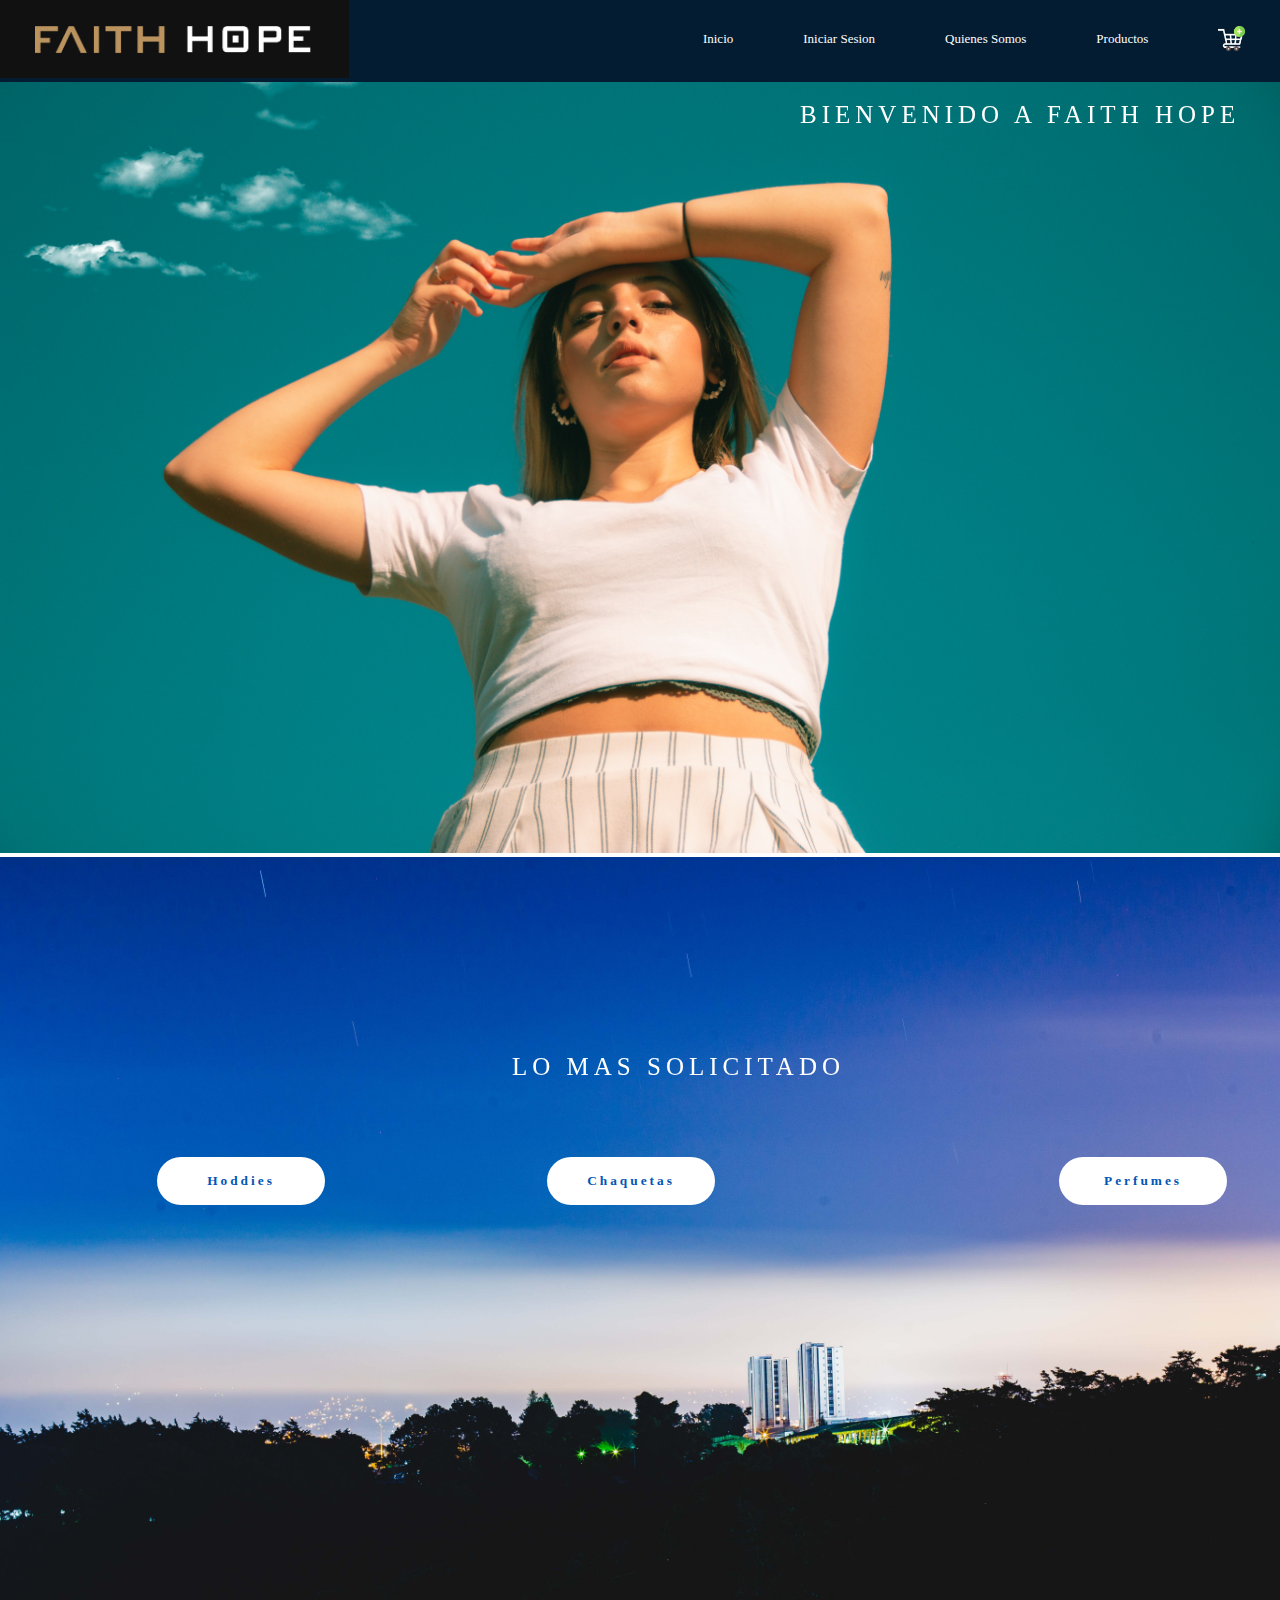
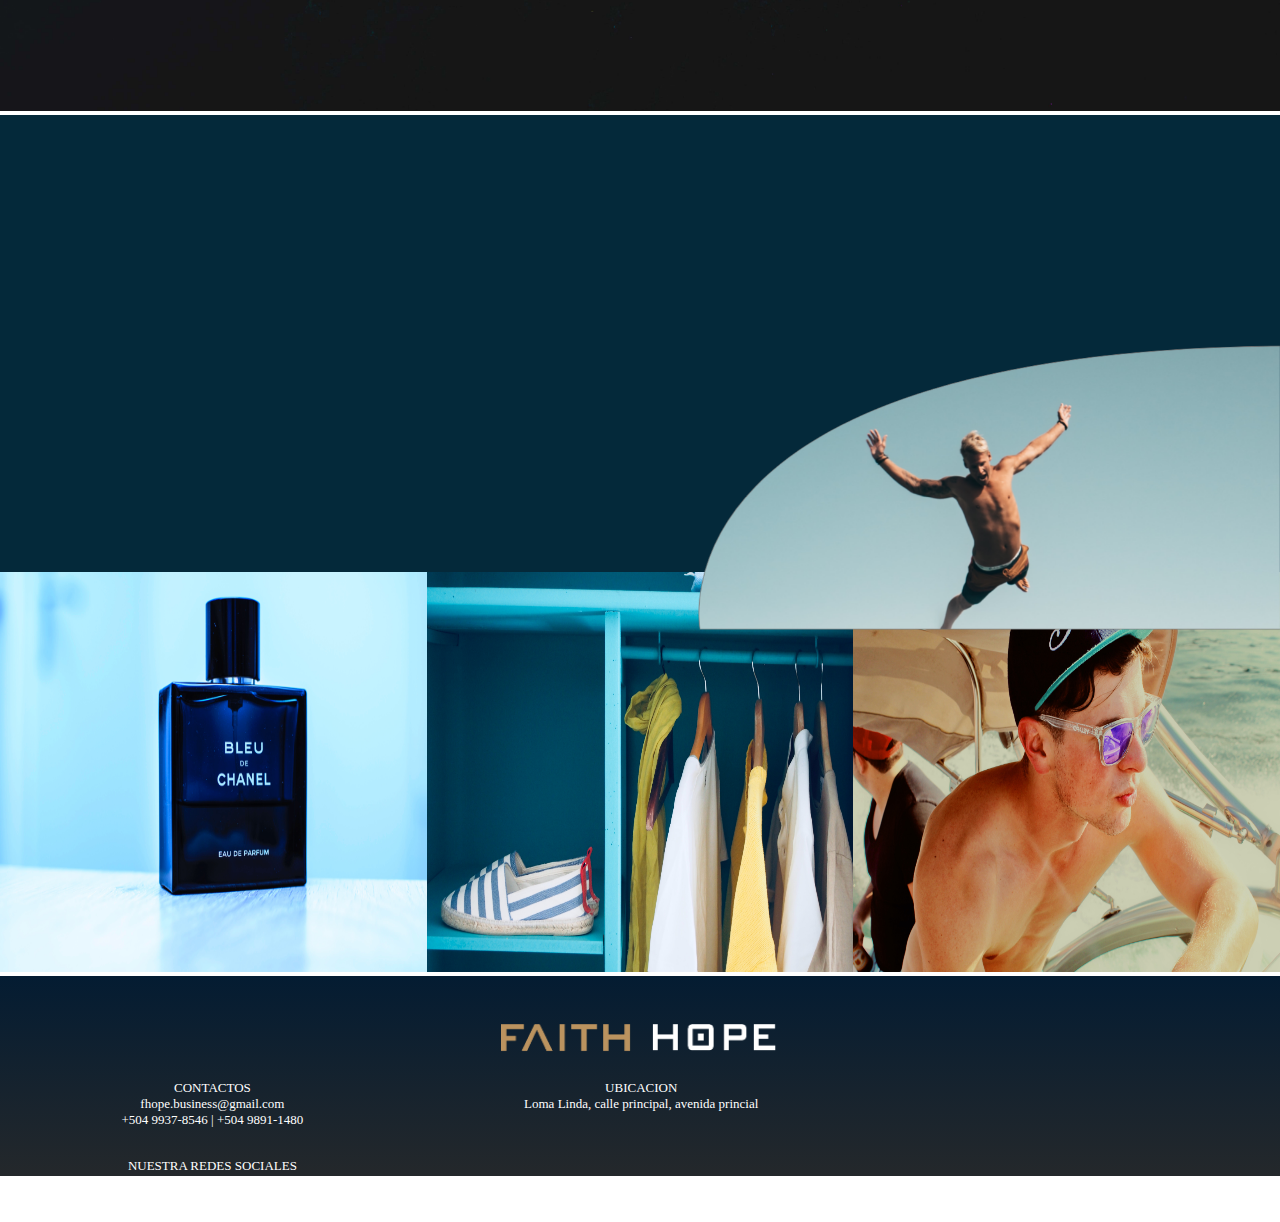
<file: index.html>
<!doctype html>
<html>
<head>
	<link href="design.css" rel="stylesheet" type="text/css">
<meta charset="utf-8">
<meta name="Description" content="Tienda Online Faith Hope">
<meta name="Keywords" content="Moda, Estilo y Diseño en Honduras">
<title>FAITH HOPE</title>
</head>

<body>
	<div class="container">
		<header class="cabezal">
		<ul>
		<li><a href="INICIO.html"><img src="FH---LOGO1.png" width="278.697 px" height="50 px"></a></li>
		<li class="item"><a><img class="item1" src="anadir-al-carrito.png"></a></li>
		<li class="item"><a href="Productos.html">Productos</a></li>
		<li class="item"><a href="QUIENES SOMOS.html">Quienes Somos</a></li>
		<li class="item"><a href="Login.html">Iniciar Sesion</a></li>
		<li class="item"><a >Inicio</a></li>
		</ul>
	</header>
	</div>
	<div class="container1">
		<div class="galeria">
	<div class="img1"><img class="im" src="umur-batur-kocak-qEfoiYoUp0I-unsplash.jpg">
	<div class="titulop"><p>BIENVENIDO A FAITH HOPE</p></div></div>

	</div>

	<div class="galeria">
		<div class="titulo2"><p>LO MAS SOLICITADO</p></div>
		<div class="button1">
		<button class="button5" onClick="miFunc()">Hoddies</button></div>
			<div class="button10">
		<button class="button5" onClick="miFunc()">Chaquetas</button></div>
				<div class="button100">
					<button class="button5" onClick="miFunc()">Perfumes</button></div>
		</div>
		</div>
	<div class="img1"><img class="im" src="kevin-luarte-g3lEECFBNWs-unsplash.jpg">
		</div>	</div>
	<div class="contenedor">
		<div class="imgend"><img class="im" src="oliver-sjostrom-4pxycrNRhvg-unsplash.png"></div>
		</div>


	<div class="contenedor2">
		<div>
		<img  src="jeroen-den-otter-2b0JeJTEclQ-unsplash.jpg" height="400px">	</div>
		<div>	<img  src="jordi-pujadas--6Ju76xzahY-unsplash.jpg" height="400px"></div>
		<div><img  src="ruben-ramirez-r7lS8gCbpo0-unsplash.jpg" height="400px">	</div></div>

	

<div class="contenedor3">
	<footer>
		<br>
		<br>
		<div align="center">
		<img src="FH---LOGO1.png" width="278.697 px" height="50 px">
		</div>
		<div class="pie1"> <p class="p1">CONTACTOS<br>fhope.business@gmail.com <br>+504 9937-8546 | +504 9891-1480
			</p>
	<p class="p1">UBICACION<br>Loma Linda, calle principal,  avenida princial
			<br>
			<br>
			</p>
		<p class="p1">NUESTRA REDES SOCIALES <br>
			@Faithopehn
			<br>
			<br>
			</p>
		</div>
	</footer>
		</div>

	<script>
  function miFunc() {
window.location.href="Productos.html"  }
</script>
	</body>
</html>
</file>
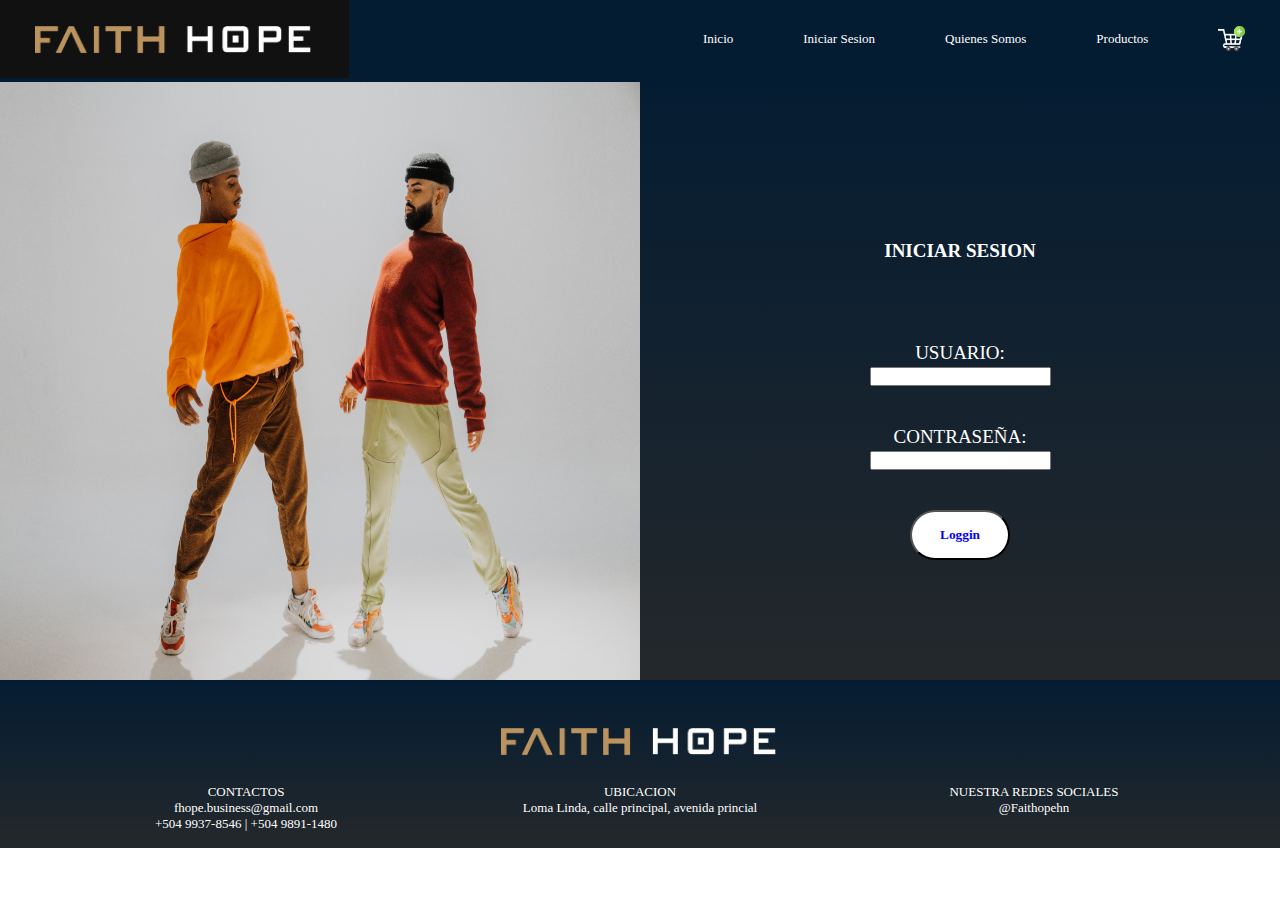
<file: Login.html>
<!doctype html>
<html>
<head> <link href="estilos2.css" rel="stylesheet" type="text/css">
<meta charset="utf-8">
<title>Login</title>
</head>

<body>
	<div class="container">
		<header class="cabezal">
		<ul>
		<li><a href="INICIO.html"><img src="FH---LOGO1.png" width="278.697 px" height="50 px"></a></li>
		<li class="item"><a><img class="item1" src="anadir-al-carrito.png"></a></li>
		<li class="item"><a href="Productos.html">Productos</a></li>
		<li class="item"><a href="QUIENES SOMOS.html">Quienes Somos</a></li>
		<li class="item"><a href="Login.html">Iniciar Sesion</a></li>
		<li class="item"><a href="INICIO.html">Inicio</a></li>
	
		
		
	
		
		</ul>
	</header>
	</div>
<div class="contenedor">
	<div class="div1">
		<img src="sj-objio-FFjd5-xbx98-unsplash (1).jpg" width="100%" height="100%">
		
		</div>
	<div class="div2">
		<div class="forms1">
	  <p><strong>INICIAR SESION</strong></p></div>
	  <div class="forms"><p>USUARIO:</p>
		<p><input type="email"></p>
		</div>
	  <div class="forms">
		<p>CONTRASEÑA:</p>
		<p><input type="password"></p></div>
		<div class="forms"><button class="buttons">Loggin</button></div>
</div></div>

	
<div class="contenedor3">
	<footer>
		<br>
		<br>
		<div align="center">
		<img src="FH---LOGO1.png" width="278.697 px" height="50 px">
		</div>
		<div class="pie1"> <p class="p1">CONTACTOS<br>fhope.business@gmail.com <br>+504 9937-8546 | +504 9891-1480
			</p>
	<p class="p1">UBICACION<br>Loma Linda, calle principal,  avenida princial
			<br>
			<br>
			</p>
		<p class="p1">NUESTRA REDES SOCIALES <br>
			@Faithopehn
			<br>
			<br>
			</p>
		</div>
	</footer>
		</div>
</body>
</html>
</file>
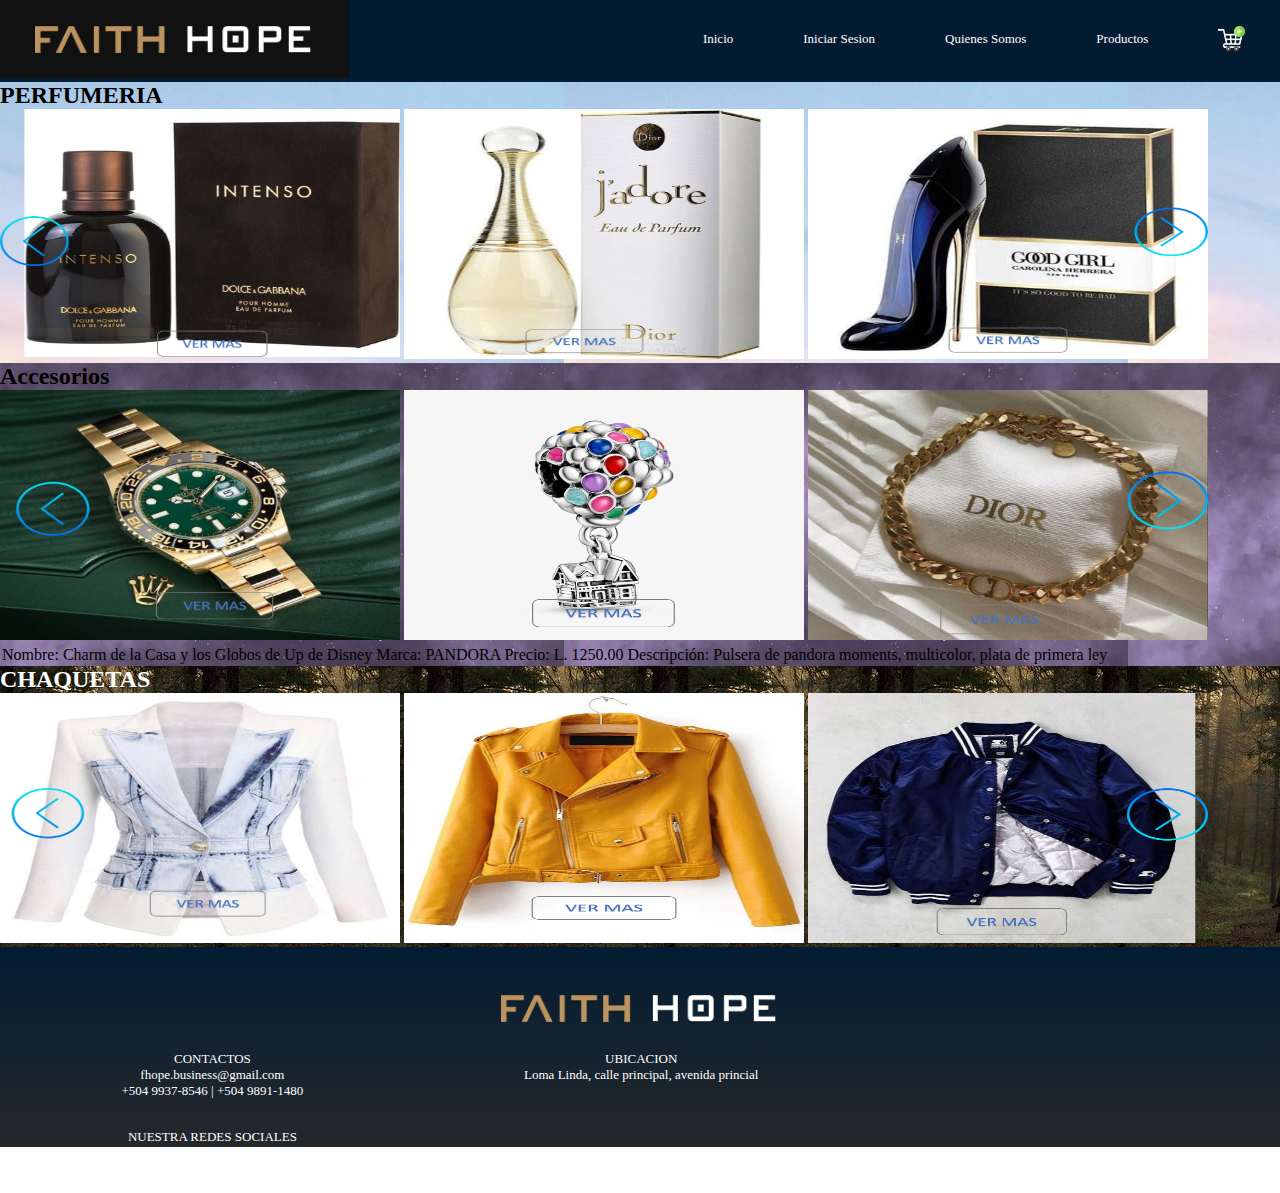
<file: Productos.html>
<!doctype html>
<html>
<head>
	<link href="design.css" rel="stylesheet" type="text/css">
<meta charset="utf-8">
<meta name="Description" content="Tienda Online Faith Hope">
<meta name="Keywords" content="Moda, Estilo y Diseño en Honduras">
<title>FAITH HOPE</title>
</head>

<body>

	<div class="container">
		<header>
		<ul>
		<li><a href="index.html"><img src="FH---LOGO1.png" width="278.697 px" height="50 px"></a></li>
		<li class="item"><a><img class="item1" src="anadir-al-carrito.png"></a></li>
		<li class="item"><a href="Productos.html">Productos</a></li>
		<li class="item"><a href="QUIENES SOMOS.html">Quienes Somos</a></li>
		<li class="item"><a href="Login.html">Iniciar Sesion</a></li>
		<li class="item"><a href="index.html" >Inicio</a></li>
		</ul>
	</header>
	</div>

<fieldset  style="background-color:rgb(173, 216, 230);">

  <div >
		<li class="item"><a href="#perfume">Perfumeria</a></li>
		<li class="item"><a href="#accesorios">Accesorios</a></li>
		<li class="item"><a href="#chaquetas">Chaquetas</a></li>
		<li class="item"><a>Ropa deportiva</a></li>
		<li class="item"><a>Ropa casual</a></li>
</div>
</fieldset>

<section class="bg-primary" id="Perfumeria" style="background-image: url(images/fperfumes.jpg)" style="background-size: cover" style="background-position: center" >
<div class="container">
  <h2 id="perfume">PERFUMERIA</h2>
  <img src="images/dgi.png" width="400px" height="250px" alt="Intenso Dulce & Gabbana" class="alignleft size-full wp-image-3032">
  <img src="images/jad.png" width="400px" height="250px" alt="J'adore Dior" class="alignleft size-full wp-image-3032">
  <img src="images/ggch.png" width="400px" height="250px" alt="Good Girl Carolina Herrera" class="alignleft size-full wp-image-3032">
    </div>
</section>

<section class="bg-primary" id="Accesorios" style="background-image: url(images/faccesorios.jpg)" style="background-size: cover" style="background-position: center" >
<div class="container">
  <h2 id="accesorios">Accesorios</h2>
  <img src="images/rolexv.png" width="400px" height="250px" alt="Rolex Verde" class="alignleft size-full wp-image-3032">
  <img src="images/pandoraup.png" width="400px" height="250px" alt="Disney X PANDORA" class="alignleft size-full wp-image-3034">
  <img src="images/choquedior.png" width="400px" height="250px" alt="DIOR" class="alignleft size-full wp-image-3036">
    </div>
  <table class="default">
  <tr>
  <td>Nombre: Charm de la Casa y los Globos de Up de Disney
      Marca: PANDORA
      Precio: L. 1250.00
      Descripción:
      Pulsera de pandora moments, multicolor, plata de primera ley
  </td>
</tr>
</table>
</section>

<section class="bg-primary" id="Chaquetas" style="background-image: url(images/fchaquetas.jpg)" style="background-size: cover" style="background-position: center" >
<div class="container">
  <h2 id="chaquetas" style="color:#FDFEFE" style="text-align: center">CHAQUETAS</h2>
  <img src="images/chaquetablanca.png" width="400px" height="250px" alt="Chaqueta Blanca" class="alignleft size-full wp-image-3032">
  <img src="images/chaquetaamarilla.png" width="400px" height="250px" alt="Chaqueta Amarilla" class="alignleft size-full wp-image-3034">
  <img src="images/chaquetaazul.png" width="400px" height="250px" alt="Chaqueta Azul" class="alignleft size-full wp-image-3036">
    </div>
</section>

<div class="contenedor3">
	<footer>
		<br>
		<br>
		<div align="center">
		<img src="FH---LOGO1.png" width="278.697 px" height="50 px">
		</div>
		<div class="pie1"> <p class="p1">CONTACTOS<br>fhope.business@gmail.com <br>+504 9937-8546 | +504 9891-1480
			</p>
	<p class="p1">UBICACION<br>Loma Linda, calle principal,  avenida princial
			<br>
			<br>
			</p>
		<p class="p1">NUESTRA REDES SOCIALES <br>
			@Faithopehn
			<br>
			<br>
			</p>
		</div>
	</footer>
</div>
</body>
</html>
</file>
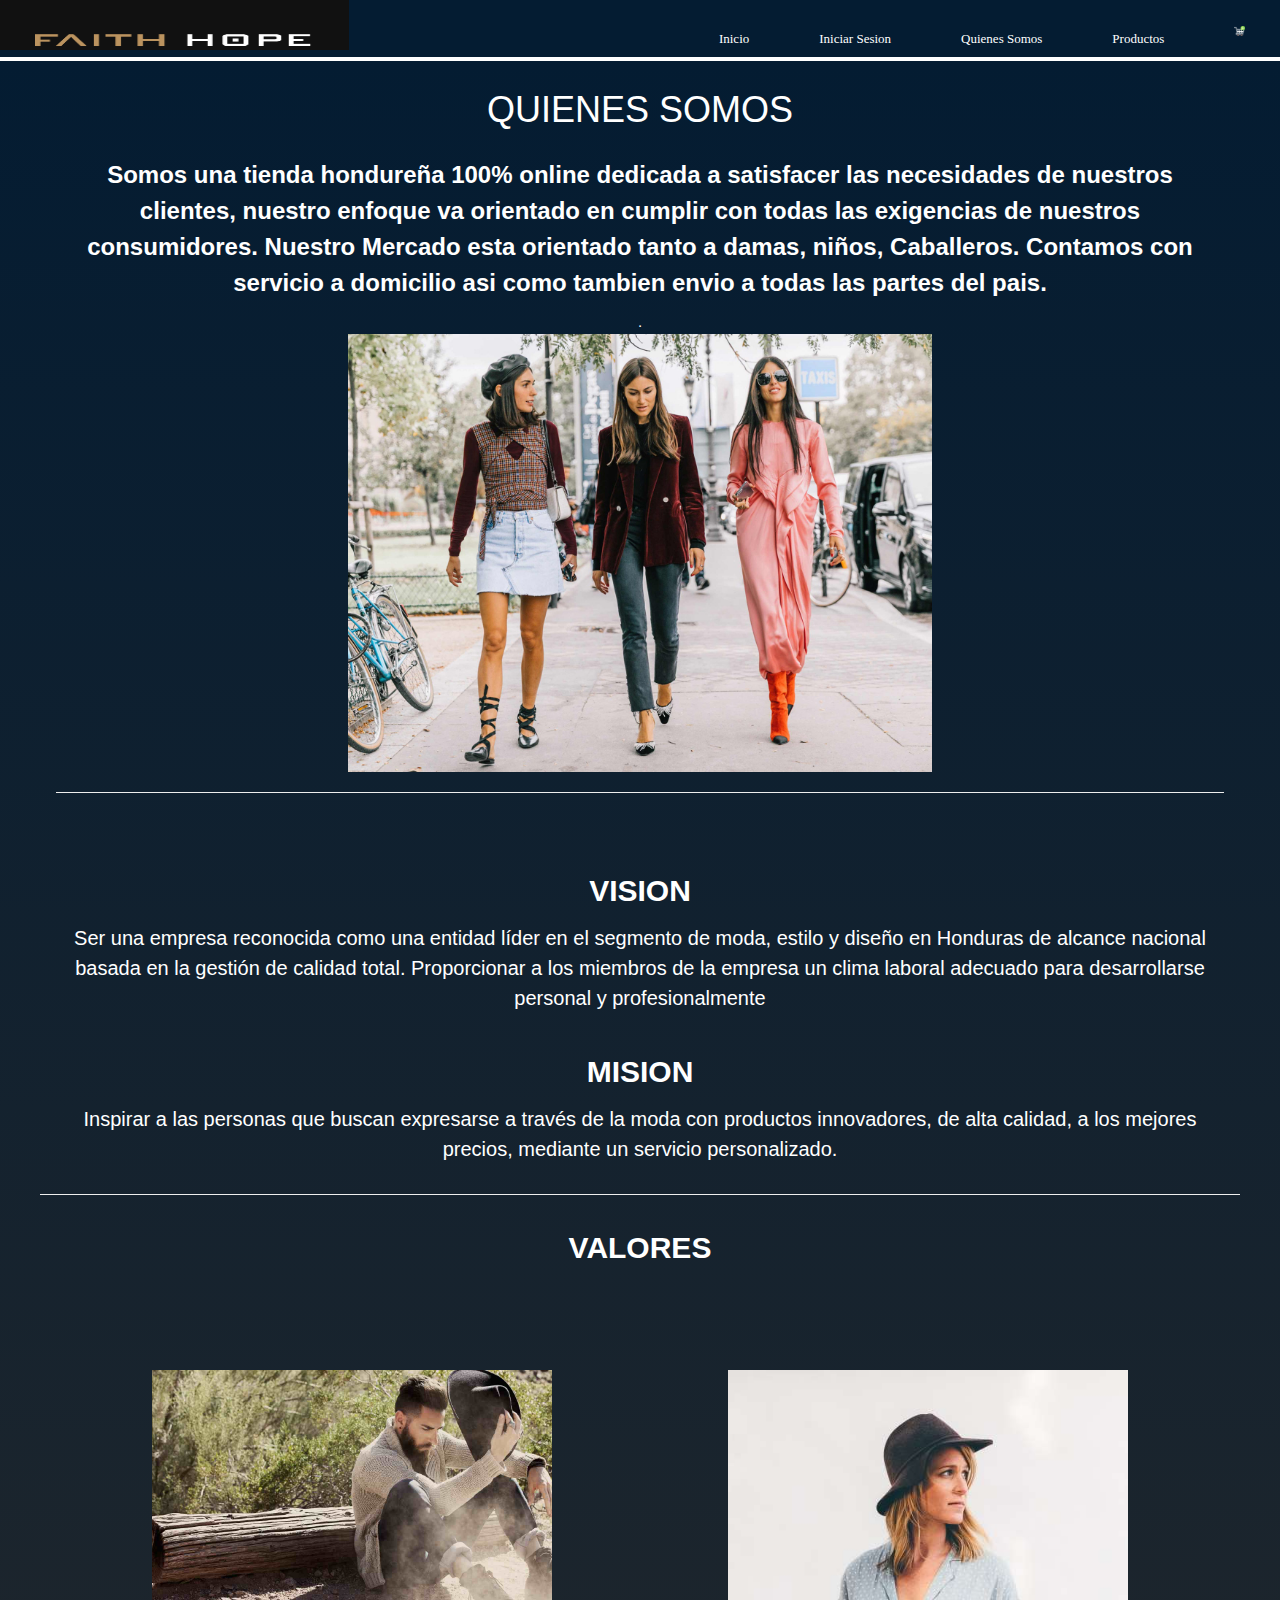
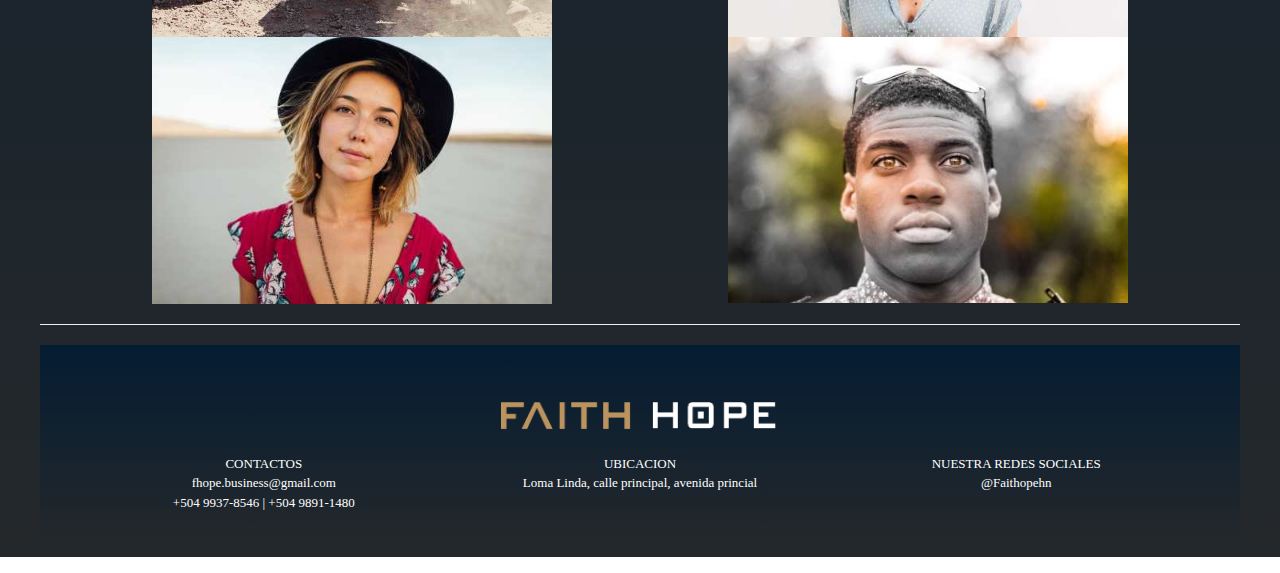
<file: QUIENES SOMOS.html>
<!DOCTYPE html>
<html lang="es">
  <head>
    <link href="design.css" rel="stylesheet" type="text/css">

    <meta charset="utf-8">
    <link rel="stylesheet" href="https://www.w3schools.com/w3css/4/w3.css">
    <meta name="Description" content="Tienda Online Faith Hope">
    <meta name="Keywords" content="Moda, Estilo y Diseño en Honduras">
   
    <title>FAITH HOPE 2</title>
  </head>
  


   <body>
   
    <div class="container">
      <header class="cabezal">
      <ul>
      <li><a href="INICIO.html"><img src="FH---LOGO1.png" width="278.697 px" height="50 px"></a></li>
      <li class="item"><a><img class="item1" src="anadir-al-carrito.png"></a></li>
      <li class="item"><link rel="icon" href=""></li>
      <li class="item"><a href="Productos.html">Productos</a></li>
       <li class="item"><a href="QUIENES SOMOS.html">Quienes Somos</a></li>
      <li class="item"><a href="Login.html">Iniciar Sesion</a></li>
      <li class="item"><a href="INICIO.html">Inicio</a></li>





        </ul>
      </header>
    </div>

  
  <br>
  
  <br>
  <style>

    .div-1{
      background: linear-gradient(#041C32, #24282B);
      text-align:center;

      font-size: 15px;
    }

</style>

 

  
 <div class="div-1">

  <font color="#FFFFFF" face="" </font> 
 
 

    
      <div class="w3-container  w3-margin w3-padding-large">
        <div class="w3-center">
          <h1>QUIENES SOMOS </h1> 
        </div>

        <div class="w3-container">
          <p><strong><h3>Somos una tienda hondureña 100% online dedicada a satisfacer las necesidades de nuestros clientes, 
            nuestro enfoque va orientado en cumplir con todas las exigencias de nuestros consumidores. Nuestro Mercado esta orientado  tanto a damas, niños, Caballeros.
            Contamos con servicio a domicilio asi como tambien envio a todas las partes del pais.</h3> </strong>  .</p>
          <img src="moda_tendencias.jpg"  alt="moda" style="width:50%" class="w3-center">
          
         
  
      <br>
      <hr>
         
            <br>
            <br>
    
          </div>
           
            <div class="w3-container w3-row-padding">
              <div align="center">
              <H2><strong>VISION</strong></H2>
                <p><h4>Ser una empresa reconocida como una entidad líder en el segmento de moda, estilo y diseño en Honduras de alcance nacional basada en la gestión de calidad total.
                  Proporcionar a los miembros de la empresa un clima laboral adecuado para desarrollarse personal y profesionalmente</h4></p>
              </div>
            </div>
              <div class=" w3-margin"></div>
              <div class="w3-container  w3-row-padding">
                <div align="center">
                <h2><strong>MISION</strong></h2>
                <p><h4>Inspirar a las personas que buscan expresarse a través de la moda con productos innovadores, de alta calidad, a los mejores precios, mediante un servicio personalizado.</h4></p>
              </div>
              </div>
           
       <hr> 
          
            <div class="w3-container w3-row-padding">
              <div align="center">
                <H2><strong>VALORES</strong></H2>
            </div>
            <br> <br>
            <br> <br>
            <div align="center">
            <div class="w3-row-padding">
              <aside>
              
              <div class="w3-col s6">
                <p><img src="jeans.jpg" alt="Jeans" style="width: 400px;"></p>
                <p><img src="team1.jpg" alt="Jeans" style="width: 400px;"></p>
              </div>
              <div class="w3-col s6">
                <p><img src="avatar_hat.jpg" alt="Jeans" style="width: 400px;" ></p>
                <p><img src="team4.jpg" alt="Jeans" style="width: 400px;"></p>
             </div>
              </aside>
            </div>
          </div>
        </div>
          <hr>

          <div class="contenedor3">
            <footer>
              <br>
              <br>
              <div align="center">
              <img src="FH---LOGO1.png" width="278.697 px" height="50 px">
              </div>
              <div class="pie1"> <p class="p1">CONTACTOS<br>fhope.business@gmail.com <br>+504 9937-8546 | +504 9891-1480
                </p>
            <p class="p1">UBICACION<br>Loma Linda, calle principal,  avenida princial
                <br>
                <br>
                </p>
              <p class="p1">NUESTRA REDES SOCIALES <br>
                @Faithopehn
                <br>
                <br>
                </p>
              </div>
            </footer>
            
              </div>
  </body>
</file>
<file: design.css>
@charset "utf-8";
/* CSS Document */


ul{
	list-style-type: none;
    margin: 0;
    padding: 0;
    background-color: #041C32;
	position: fixed;
	margin-left: 0;
	padding-left: 0;
	top: 0;
    width: 100%;
	
}



li{
	
	float: left;
   
}

li a {
    display: inline-block;
    color: white;
	line-height: 50px; 
    text-align: center;
    padding: 14px 35px;
	height:  50px;
    text-decoration: none;
	font-family: 'Montserrat';
	font-size: 13px;
	
	
}

.item{
	float: right;
	
}

.item1{
	float: right;
	padding: 12px 0px 0px;
	height: 25px;

	
}


li a:hover {
    background-color: #111;
	
}


* {
				margin:0px;
				padding:0px;
	
			}

body{
	width: auto;
	
}


.titulop{
	position: absolute;
   left: 800px;
	top: 101px;
	width: 560px;
	font-family: 'Leelawadee UI';
	font-size: 25px;
	font-weight: normal;
	letter-spacing: 5px;
	color: white;
	
}

.titulo2{
	position: absolute;
   left: 512px;
	top: 1053px;
	width: 572px;
	font-family: 'Leelawadee UI';
	font-size: 25px;
	font-weight: normal;
	letter-spacing: 5px;
	color: white;
	
}


.button1{
	position: absolute;
	display: inline-block;
   left: 122px;
	top: 1143px;
	width: auto;
	padding: 14px 35px;
	
}
.button10{
	position: absolute;
	display: inline-block;
   left: 512px;
	top: 1143px;
	width: auto;
	padding: 14px 35px;
	
}

.button100{
	position: absolute;
	display: inline-block;
   left: 1024px;
	top: 1143px;
	width: auto;
	padding: 14px 35px;
	
}



.button5 {
	border: none;
	border-radius: 30px;
	cursor: pointer;
	width: 168px;
	height: 48px;
	background: white;
	font-family: 'Montserrat';
	font-weight: bold;
	color: #0256B6;
	letter-spacing: 3px;
	
}







.container1{
	display: block;
	margin: 0;
	padding: 0; 	
}

.contenedor{
		margin: 0;

	background-color: #04293A;
	height: 457px;
	max-width: 100%;
}

img{
	 max-width: 100%;
	max-height: 100%;

}

.imgend{
	position: absolute;
   left: 693.68px;
	top: 1940px;
	
}

.contenedor2{
	display: flex;
	
}

.contenedor3{
	margin: 0;
	background: linear-gradient(#041C32, #24282B);
	height: 200px;
	max-width: 100%;		
}

.im2{
	background: red;
	height: 600px;
	max-height: 600px;
}

.cabezal{
	position: absolute;
}


.pie{
	float: left;
}

.p1{
	display: inline-block;
    color: white;
    text-align: center;
    padding: 14px;
	height:  50px;
	font-family: 'Montserrat';
	font-size: 13px;
	width: 31%
	
}
</file>
<file: estilos2.css>
@charset "utf-8";

/* CSS Document */


ul{
	list-style-type: none;
    margin: 0;
    padding: 0;
    background-color: #041C32;
	position: fixed;
	margin-left: 0;
	padding-left: 0;
	top: 0;
    width: 100%;
	
}

body{
		width: auto;

}
li{
	
	float: left;
   
}

li a {
    display: inline-block;
    color: white;
	line-height: 50px; 
    text-align: center;
    padding: 14px 35px;
	height:  50px;
    text-decoration: none;
	font-family: 'Montserrat';
	font-size: 13px;
	
	
}

.item{
	float: right;
	
}

.item1{
	float: right;
	padding: 12px 0px 0px;
	height: 25px;

	
}


li a:hover {
    background-color: #111;
	
}


* {
				margin:0;
				padding:0;
	
			}



.contenedor{
	top: 0;
	margin: 0;
	margin-top: 80px;
	margin-right: 0;
	
}


.div1{
float: left;

	width: 50%;
	height: 600px;
	
}


.div2{
float: left;
	background: linear-gradient(#041C32, #24282B);
	width: 50%;
	height: 600px;
	margin: 0;
	align-content: center;
	text-align: center;

}

p{
	font-family: 'Montserrat';
	color: white;
	font-size: 19px;
	
	
}

.forms{
	padding: 20px;
	border: 0;
}

.forms1{	
	padding: 60px;
	border: 0;
}

.buttons{
	border-radius: 35px;
	width: 100px;
	height: 50px;	
	background: #FFFFFF;
	font-family: 'Montserrat';
	font-weight: bold;
	color: blue;
animation-delay: 4s;
}

.contenedor3{
float: left;
	background: linear-gradient(#041C32, #24282B);
	width: 100%;
	margin: 0;
	align-content: center;
	text-align: center;

}

.im2{
	background: red;
	height: 600px;
	max-height: 600px;
}

.cabezal{
	position: absolute;
}


.pie{
	float: left;
}

.p1{
	display: inline-block;
    color: white;
    text-align: center;
    padding: 14px 35px;
	height:  50px;
	font-family: 'Montserrat';
	font-size: 13px;
	width: 25%
	
}
</file>
